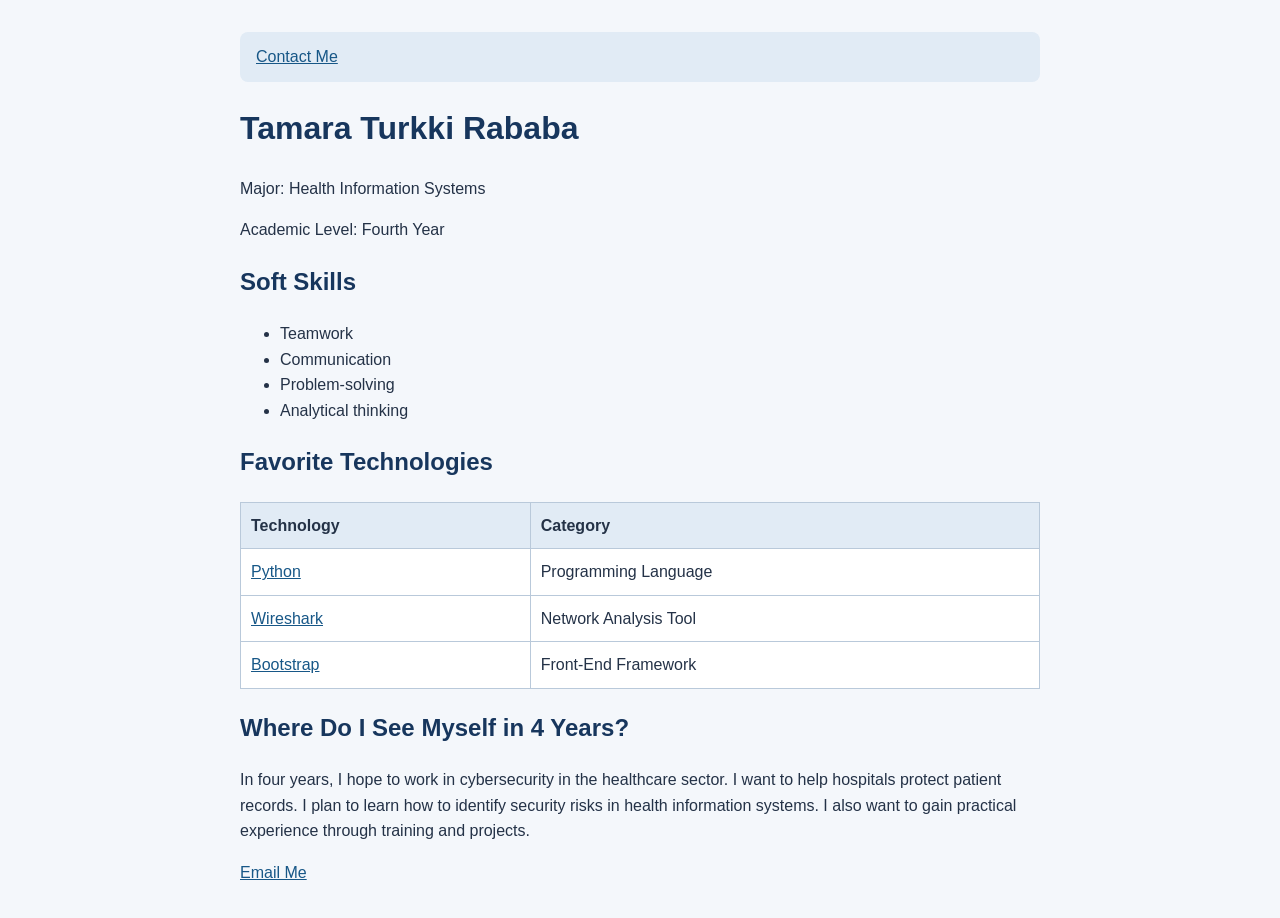
<file: index.html>
<!DOCTYPE html>
<html lang="en">
<head>
    <meta charset="UTF-8">
    <title>181093- Tamara Turkki Rababa</title>
<link rel="stylesheet" href="style.css">
</head>
<body>
<nav><a href="contact.html">Contact Me</a></nav>
    <h1>Tamara Turkki Rababa</h1>
<p>Major: Health Information Systems</p>
<p>Academic Level: Fourth Year</p>
<h2>Soft Skills</h2>
<ul>
    <li>Teamwork</li>
    <li>Communication</li>
    <li>Problem-solving</li>
    <li>Analytical thinking</li>
</ul>
<h2>Favorite Technologies</h2>

<table>
    <tr>
        <th>Technology</th>
        <th>Category</th>
    </tr>
    <tr>
        <td><a href="https://www.python.org/">Python</a></td>
        <td>Programming Language</td>
    </tr>
    <tr>
        <td><a href="https://www.wireshark.org/">Wireshark</a></td>
        <td>Network Analysis Tool</td>
    </tr>
    <tr>
        <td><a href="https://getbootstrap.com/">Bootstrap</a></td>
        <td>Front-End Framework</td>
    </tr>
</table>
<h2>Where Do I See Myself in 4 Years?</h2>
<p>
    In four years, I hope to work in cybersecurity in the healthcare sector.
    I want to help hospitals protect patient records.
    I plan to learn how to identify security risks in health information systems.
    I also want to gain practical experience through training and projects.
</p>
<p><a href="mailto:ttrababa24@cit.just.edu.jo">Email Me</a></p>
</body>
</html>
</file>
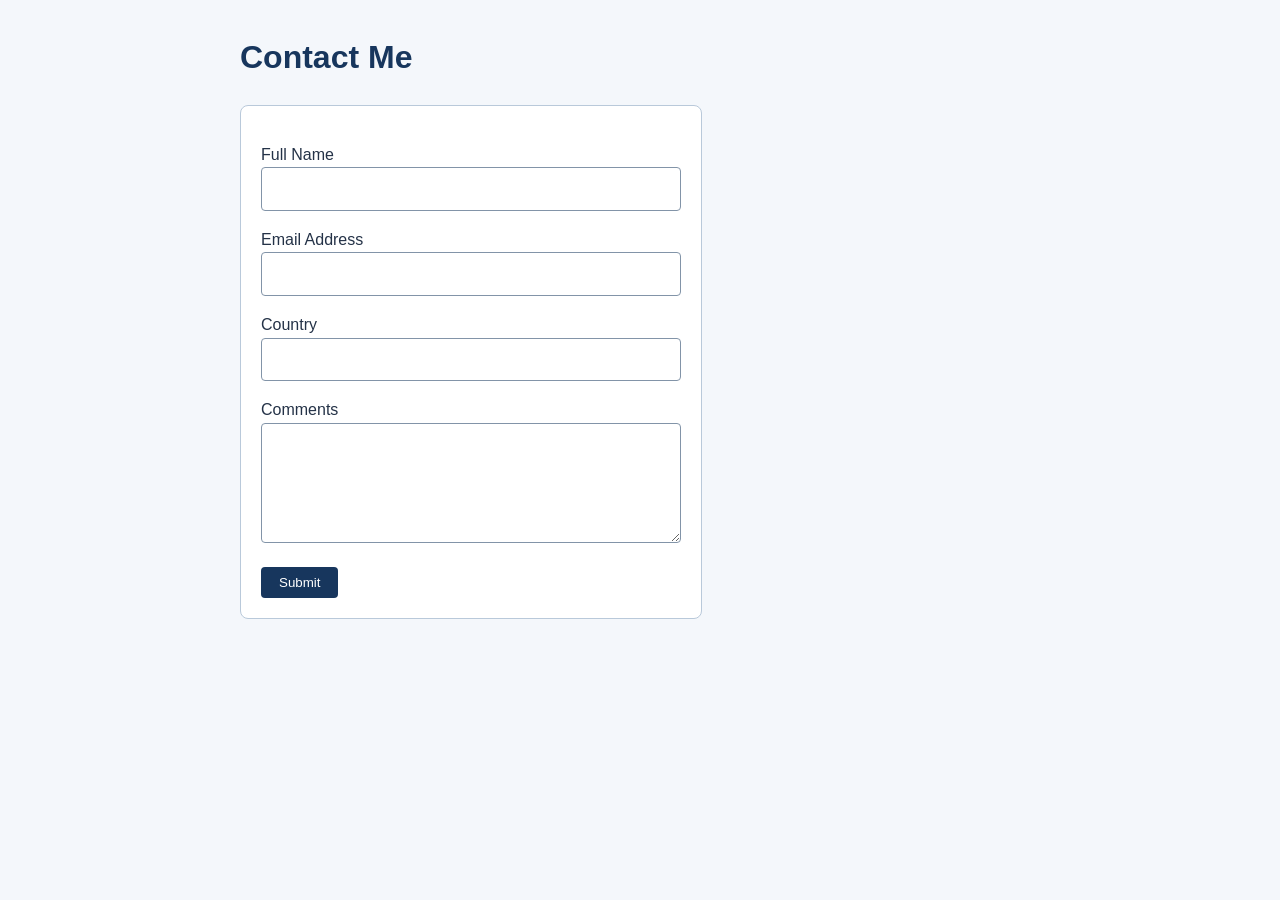
<file: contact.html>
<!DOCTYPE html>
<html lang="en">
<head>
    <meta charset="UTF-8">
    <title>Contact Me</title>
<link rel="stylesheet" href="style.css">
</head>
<body>
<h1>Contact Me</h1>
<form id="contact-form">
    <p>
        <label for="full-name">Full Name</label><br>
        <input id="full-name" name="fullName" type="text" required>
    </p>

    <p>
        <label for="email">Email Address</label><br>
        <input id="email" name="email" type="email" required>
    </p>

    <p>
        <label for="country">Country</label><br>
        <input id="country" name="country" type="text" required>
    </p>

    <p>
        <label for="comments">Comments</label><br>
        <textarea id="comments" name="comments" rows="4" required></textarea>
    </p>

    <button type="submit">Submit</button>
</form>
<script>
const form = document.getElementById("contact-form");
form.noValidate = true;

form.addEventListener("submit", function (event) {
    event.preventDefault();

    for (const field of form.querySelectorAll("[required]")) {
        if (field.value.trim() === "") {
            alert("Please fill in all fields.");
            field.focus();
            return;
        }
    }

    const email = document.getElementById("email");
    if (!email.validity.valid) {
        alert("Please enter a valid email address.");
        email.focus();
        return;
    }

    alert("Your form was submitted successfully!");
    form.reset();
});
</script>
</body>
</html>
</file>
<file: style.css>
body {
    max-width: 800px;
    margin: 32px auto;
    padding: 0 20px;
    font-family: Arial, sans-serif;
    line-height: 1.6;
    background-color: #f4f7fb;
    color: #243247;
}

h1, h2 {
    color: #17365d;
}

a {
    color: #175787;
}

nav {
    padding: 12px 16px;
    background-color: #e1ebf5;
    border-radius: 8px;
}

table {
    width: 100%;
    border-collapse: collapse;
    background-color: white;
}

th, td {
    padding: 10px;
    border: 1px solid #b9c9da;
    text-align: left;
}

th {
    background-color: #e1ebf5;
}

form {
    max-width: 420px;
    padding: 20px;
    background-color: white;
    border: 1px solid #b9c9da;
    border-radius: 8px;
}

input, textarea {
    box-sizing: border-box;
    width: 100%;
    padding: 8px;
    border: 1px solid #8294a8;
    border-radius: 4px;
    font: inherit;
}

button {
    padding: 8px 18px;
    background-color: #17365d;
    color: white;
    border: 0;
    border-radius: 4px;
    cursor: pointer;
}
</file>
